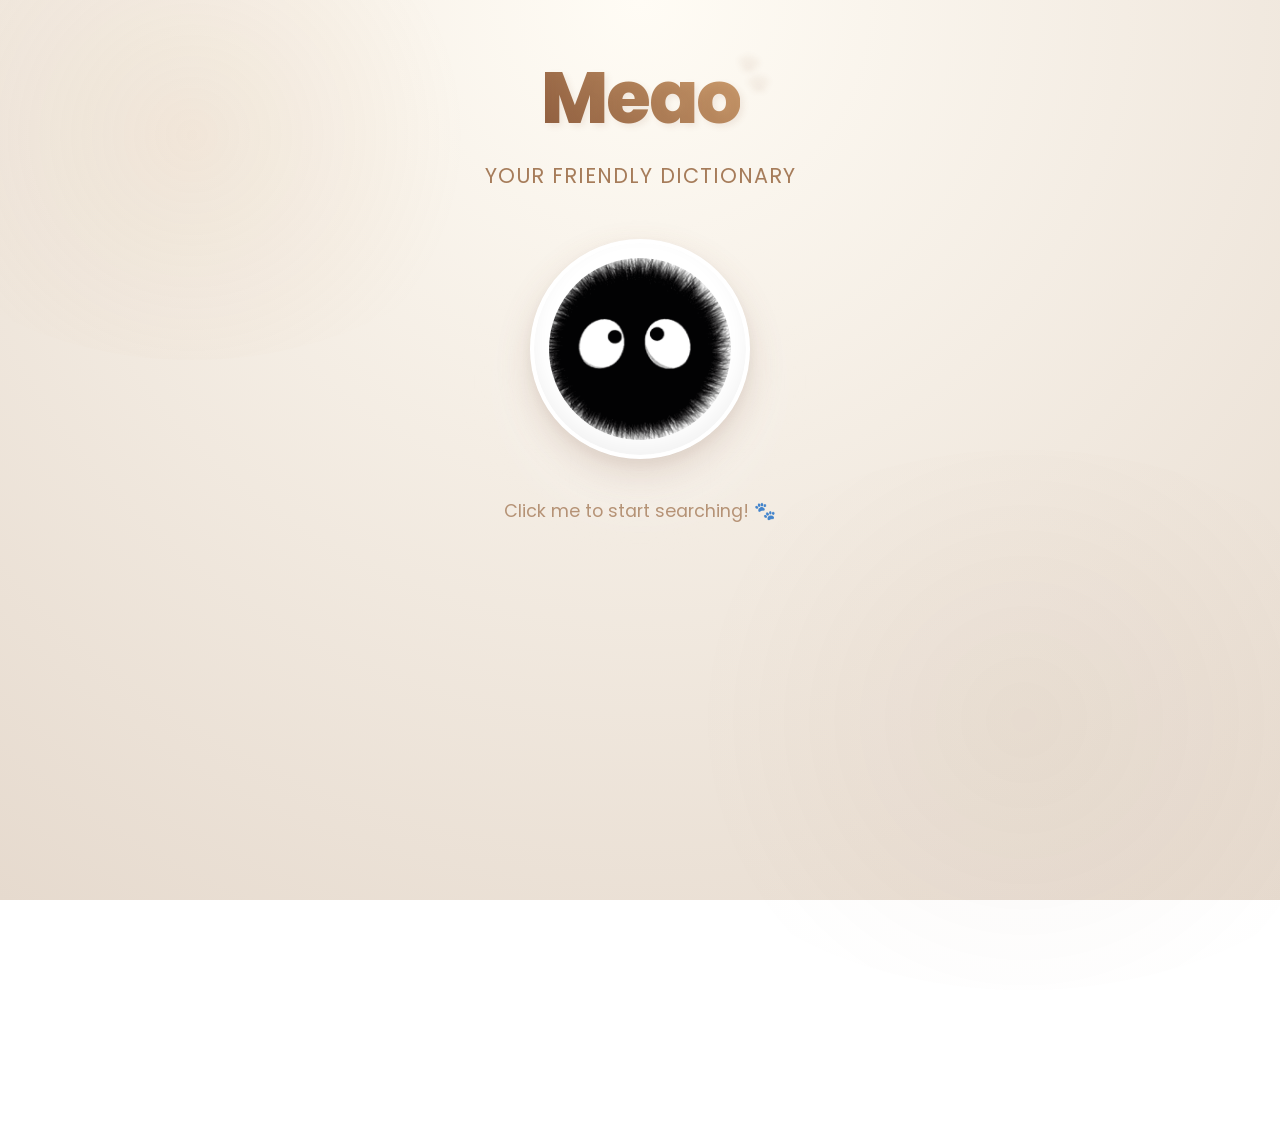
<file: index.html>
<!DOCTYPE html>
<html lang="en">
<head>
    <meta charset="UTF-8">
    <meta name="viewport" content="width=device-width, initial-scale=1.0">
    <title>Meao - Your Cute Dictionary Cat</title>
    <link rel="preconnect" href="https://fonts.googleapis.com">
    <link rel="preconnect" href="https://fonts.gstatic.com" crossorigin>
    <link href="https://fonts.googleapis.com/css2?family=Poppins:wght@300;400;500;600&display=swap" rel="stylesheet">
    <link rel="stylesheet" href="style.css">
</head>
<body>
    <div class="container">
        <!-- Header -->
        <header class="app-header">
            <h1 class="app-title">Meao</h1>
            <p class="app-subtitle">Your friendly dictionary </p>
        </header>

        <!-- Main Cat Area -->
        <main class="cat-container">
            <div class="meao-image-container" id="meao-cat">
                <img src="meao.png" alt="Meao the Dictionary Cat" class="meao-image" id="meao-image">
                
                <!-- Eyes overlay for blinking animation -->
                <div class="eyes-overlay">
                    <div class="eye-blink left-eye-blink"></div>
                    <div class="eye-blink right-eye-blink"></div>
                </div>
            </div>
            
            <!-- Click hint -->
            <div class="click-hint" id="click-hint">
                <p>Click me to start searching! 🐾</p>
            </div>
        </main>

        <!-- Search Interface (initially hidden) -->
        <div class="search-container" id="search-container">
            <div class="search-box">
                <input type="text" id="search-input" placeholder="Search for any word...">
                <button id="search-btn">
                    <span>🔍</span>
                </button>
            </div>
            
            <!-- Old language toggle removed -->
            
            <div class="history-controls">
                <button class="history-btn" onclick="window.meaoCat.showHistory()">
                    <span>📚</span> History
                </button>
                <button class="bookmarks-btn" onclick="window.meaoCat.showBookmarks()">
                    <span>⭐</span> Bookmarks
                </button>
            </div>
            
            <!-- New Translation Controls -->
            <div class="translation-controls-container">
                <div class="lang-select-group">
                    <select id="source-lang" class="lang-select"></select>
                    <button id="swap-lang-btn" class="swap-btn" title="Swap Languages">⇄</button>
                    <select id="target-lang" class="lang-select"></select>
                </div>
                <button id="voice-translation-btn" class="voice-translation-btn full-width" onclick="window.meaoCat.toggleTranslation()">
                    <span>🎤</span> Start Translation
                </button>
            </div>
            
            <div class="voice-status" id="voice-status">
                <span class="inactive">🔇 Translation Off</span>
            </div>
        </div>

        <!-- Generic Translation Panel -->
        <div class="translation-panel" id="translation-panel">
            <div class="translation-header">
                <h3 id="translation-panel-title">🌐 Live Translation</h3>
                <button class="clear-translations-btn" onclick="window.meaoCat.clearAllTranslations()">Clear All</button>
            </div>
            
            <div class="interim-transcript" id="interim-transcript">
                <!-- Live transcript appears here -->
            </div>
            
            <div class="translation-list" id="translation-list">
                <!-- Translation results appear here -->
            </div>
        </div>

        <!-- Results area (for future use) -->
        <div class="results-container" id="results-container">
            <!-- Dictionary results will appear here -->
        </div>
    </div>

    <script src="script.js"></script>
</body>
</html>
</file>
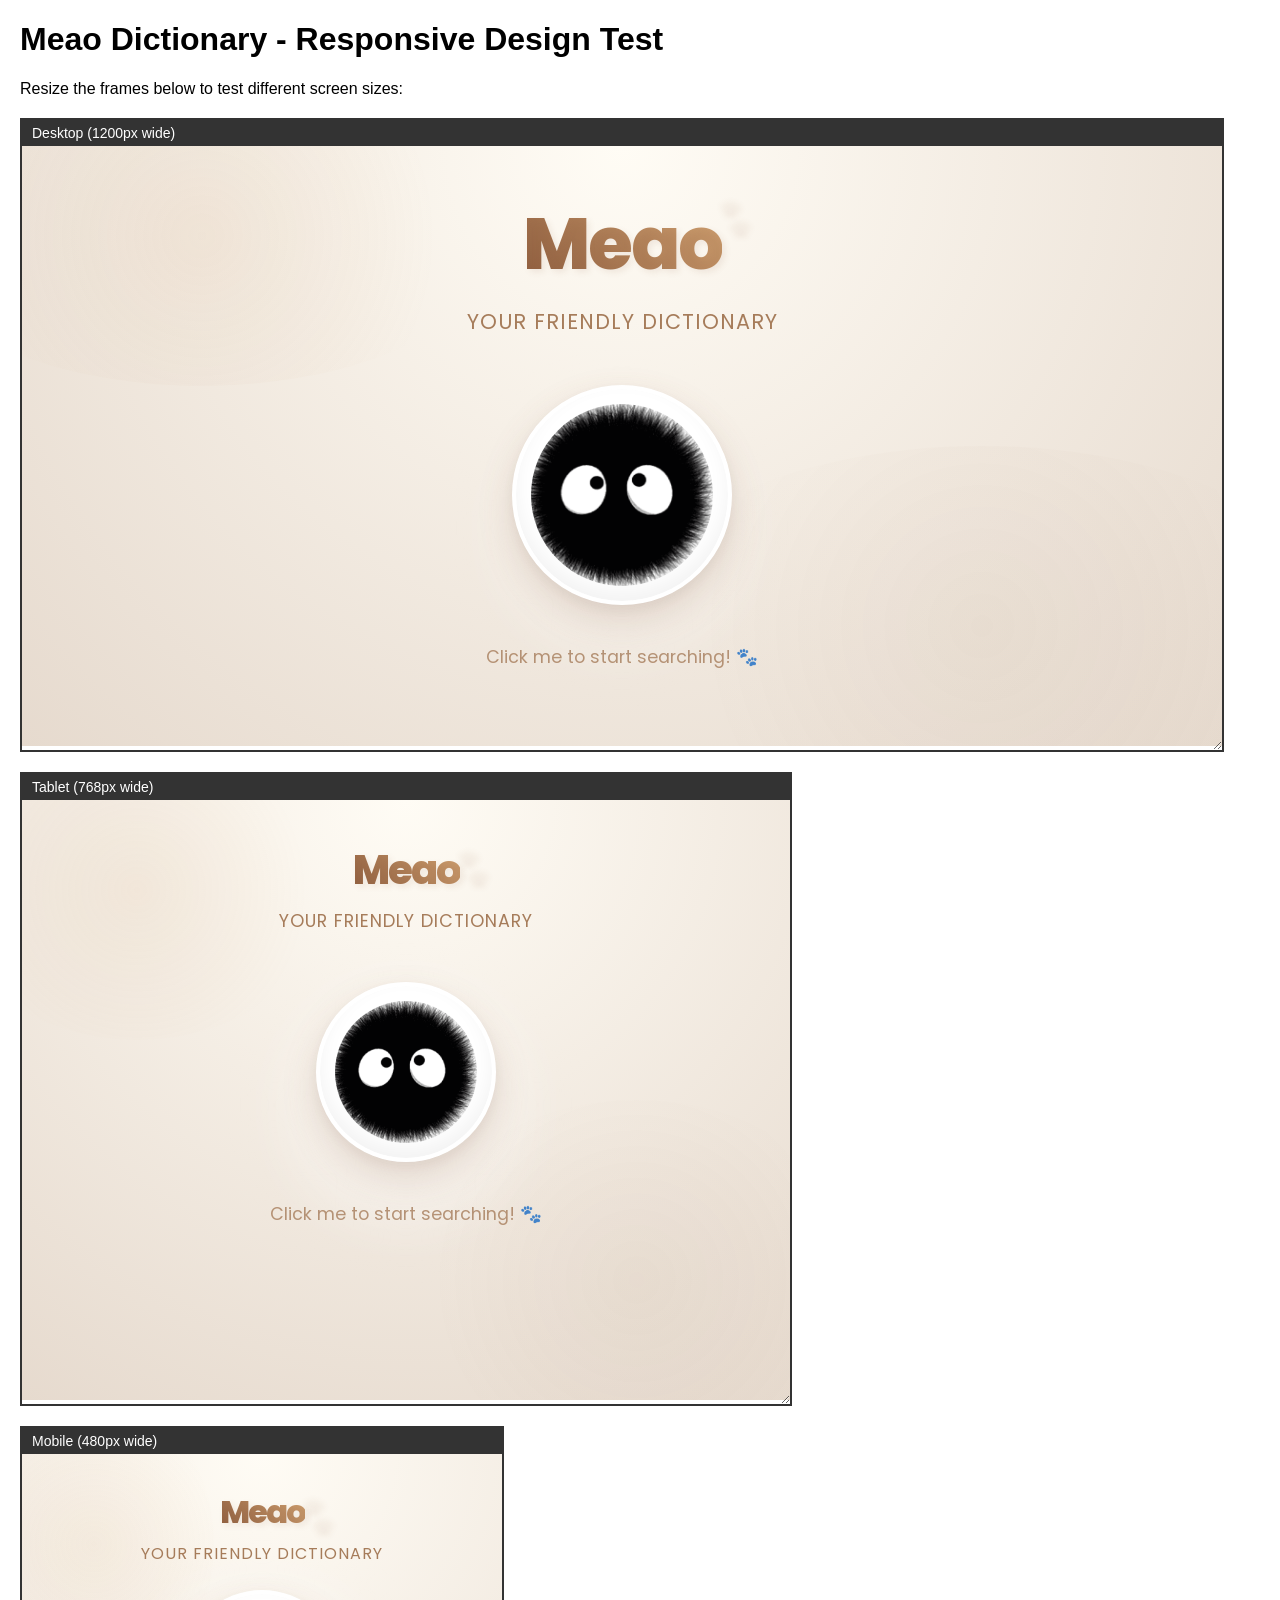
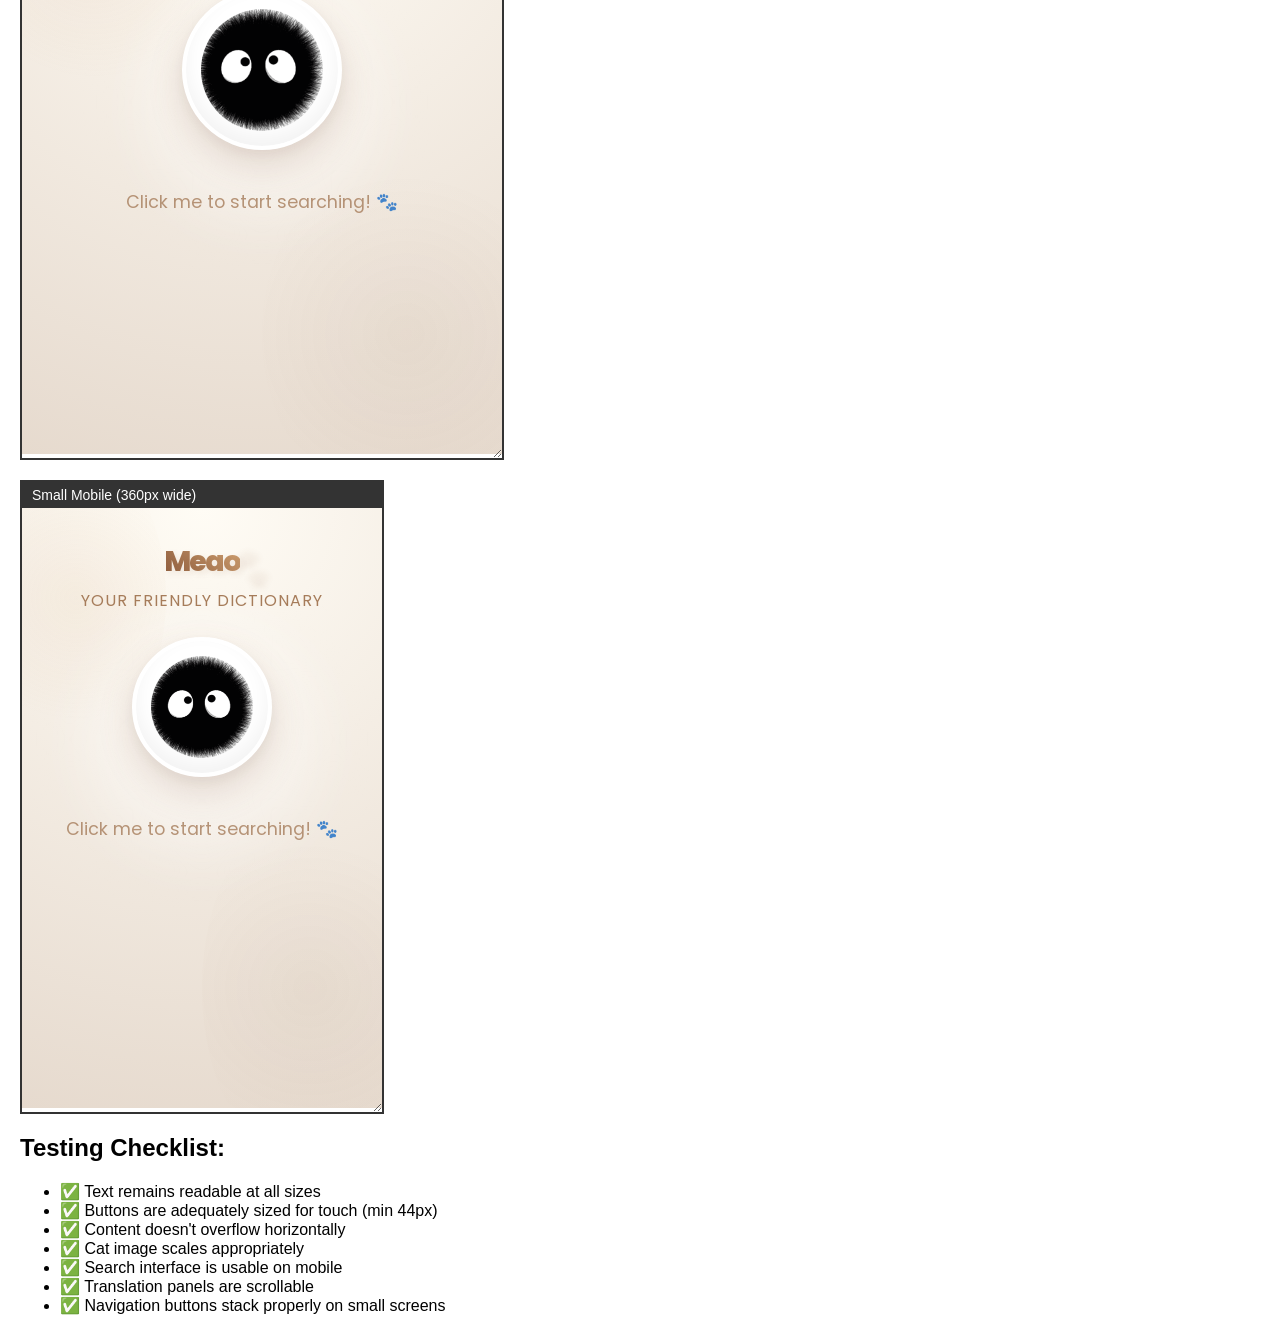
<file: test-responsive.html>
<!DOCTYPE html>
<html lang="en">
<head>
    <meta charset="UTF-8">
    <meta name="viewport" content="width=device-width, initial-scale=1.0">
    <title>Responsive Test - Meao Dictionary</title>
    <style>
        body {
            font-family: Arial, sans-serif;
            margin: 20px;
        }
        .test-frame {
            border: 2px solid #333;
            margin: 20px 0;
            overflow: hidden;
            resize: both;
        }
        .test-label {
            background: #333;
            color: white;
            padding: 5px 10px;
            margin: 0;
            font-size: 14px;
        }
        iframe {
            width: 100%;
            height: 600px;
            border: none;
        }
    </style>
</head>
<body>
    <h1>Meao Dictionary - Responsive Design Test</h1>
    <p>Resize the frames below to test different screen sizes:</p>
    
    <div class="test-frame" style="width: 1200px;">
        <div class="test-label">Desktop (1200px wide)</div>
        <iframe src="index.html"></iframe>
    </div>
    
    <div class="test-frame" style="width: 768px;">
        <div class="test-label">Tablet (768px wide)</div>
        <iframe src="index.html"></iframe>
    </div>
    
    <div class="test-frame" style="width: 480px;">
        <div class="test-label">Mobile (480px wide)</div>
        <iframe src="index.html"></iframe>
    </div>
    
    <div class="test-frame" style="width: 360px;">
        <div class="test-label">Small Mobile (360px wide)</div>
        <iframe src="index.html"></iframe>
    </div>
    
    <h2>Testing Checklist:</h2>
    <ul>
        <li>✅ Text remains readable at all sizes</li>
        <li>✅ Buttons are adequately sized for touch (min 44px)</li>
        <li>✅ Content doesn't overflow horizontally</li>
        <li>✅ Cat image scales appropriately</li>
        <li>✅ Search interface is usable on mobile</li>
        <li>✅ Translation panels are scrollable</li>
        <li>✅ Navigation buttons stack properly on small screens</li>
    </ul>
</body>
</html>
</file>
<file: style.css>
/* Reset and base styles */
* {
    margin: 0;
    padding: 0;
    box-sizing: border-box;
}

body {
    font-family: 'Poppins', sans-serif;
    background: radial-gradient(circle at 50% 0%, #fffcf5 0%, #e6dace 100%);
    background-attachment: fixed;
    min-height: 100vh;
    display: flex;
    flex-direction: column;
    align-items: center;
    justify-content: flex-start;
    overflow-x: hidden;
    overflow-y: auto;
    margin: 0;
    padding: 24px 0 40px;
    width: 100%;
}

/* Decorative background elements */
body::before {
    content: '';
    position: fixed;
    top: -10%;
    left: -10%;
    width: 50%;
    height: 50%;
    background: radial-gradient(circle, rgba(212, 165, 116, 0.1) 0%, transparent 70%);
    border-radius: 50%;
    z-index: -1;
    pointer-events: none;
    animation: floatBackground 15s infinite ease-in-out;
}

body::after {
    content: '';
    position: fixed;
    bottom: -10%;
    right: -10%;
    width: 60%;
    height: 60%;
    background: radial-gradient(circle, rgba(139, 90, 60, 0.05) 0%, transparent 70%);
    border-radius: 50%;
    z-index: -1;
    pointer-events: none;
    animation: floatBackground 20s infinite ease-in-out reverse;
}

.container {
    width: 100%;
    max-width: 800px;
    text-align: center;
    padding: 20px;
    box-sizing: border-box;
    margin: 0 auto;
}

/* Header */
.app-header {
    margin-bottom: 3rem;
    animation: fadeInDown 1s ease-out;
    position: relative;
}

.app-title {
    font-size: 4.5rem;
    font-weight: 800;
    background: linear-gradient(45deg, #8b5a3c, #d4a574);
    -webkit-background-clip: text;
    -webkit-text-fill-color: transparent;
    margin-bottom: 0.5rem;
    text-shadow: 3px 3px 6px rgba(139, 90, 60, 0.1);
    letter-spacing: -2px;
    position: relative;
    display: inline-block;
}

.app-title::after {
    content: '🐾';
    font-size: 2rem;
    position: absolute;
    top: 0;
    right: -30px;
    transform: rotate(20deg);
    animation: bounce 2s infinite;
}

.app-subtitle {
    font-size: 1.3rem;
    color: #a67c5a;
    font-weight: 400;
    letter-spacing: 1px;
    text-transform: uppercase;
}

/* Cat Container */
.cat-container {
    position: relative;
    display: flex;
    flex-direction: column;
    align-items: center;
    margin: 2rem 0;
}

.cat-container::before {
    content: '';
    position: absolute;
    top: 50%;
    left: 50%;
    transform: translate(-50%, -50%);
    width: 300px;
    height: 300px;
    background: radial-gradient(circle, rgba(255, 255, 255, 0.8) 0%, transparent 70%);
    z-index: -1;
    border-radius: 50%;
    filter: blur(20px);
}

/* Meao Image Container */
.meao-image-container {
    position: relative;
    cursor: pointer;
    transition: all 0.4s ease;
    animation: fadeInUp 1.2s ease-out, gentleFloat 4s ease-in-out infinite;
    display: inline-block;
    transform-origin: center bottom;
}


/* Meao Image */
.meao-image {
    width: 220px;
    height: 220px;
    border-radius: 50%;
    box-shadow: 
        0 15px 35px rgba(139, 90, 60, 0.2),
        0 5px 15px rgba(0,0,0,0.05),
        inset 0 -10px 20px rgba(0,0,0,0.05);
    transition: all 0.4s cubic-bezier(0.175, 0.885, 0.32, 1.275);
    background: white;
    padding: 15px;
    border: 4px solid white;
}

.meao-image:hover {
    transform: scale(1.05) rotate(2deg);
    box-shadow: 
        0 20px 40px rgba(139, 90, 60, 0.25),
        0 10px 20px rgba(0,0,0,0.05);
}


/* Animated Eyes Overlay */
.eyes-overlay {
    position: absolute;
    top: 0;
    left: 0;
    width: 100%;
    height: 100%;
    pointer-events: none;
    z-index: 2;
}

.eye-blink {
    position: absolute;
    width: 20px;
    height: 3px;
    background: #2c3e2d;
    border-radius: 10px;
    opacity: 0;
    transform-origin: center;
    animation: eyeBlink 4s ease-in-out infinite;
}

/* Position eyes based on the meao.png image */
.left-eye-blink {
    top: 40%;
    left: 30%;
    animation-delay: 0s;
}

.right-eye-blink {
    top: 40%;
    right: 30%;
    animation-delay: 0.1s;
}

/* Make eyes responsive to image size */
@media (max-width: 768px) {
    .eye-blink {
        width: 16px;
        height: 2.5px;
    }
}

@media (max-width: 480px) {
    .eye-blink {
        width: 14px;
        height: 2px;
    }
}

/* Image Click Effects */
.meao-image.clicked {
    animation: imageWiggle 0.6s ease-out;
}

.meao-image.happy {
    animation: happyBounce 0.8s ease-out;
}

/* Click Hint */
.click-hint {
    margin-top: 2rem;
    animation: fadeInUp 1.5s ease-out;
    opacity: 0.8;
}

.click-hint p {
    color: #a67c5a;
    font-size: 1.1rem;
    font-weight: 400;
    animation: bounce 2s ease-in-out infinite;
}

/* Search Container */
.search-container {
    opacity: 0;
    transform: translateY(30px);
    transition: all 0.6s ease-out;
    margin-top: 2rem;
}

.search-container.show {
    opacity: 1;
    transform: translateY(0);
}

.search-box {
    display: flex;
    align-items: center;
    background: rgba(255, 255, 255, 0.9);
    backdrop-filter: blur(10px);
    border: 1px solid rgba(255, 255, 255, 0.8);
    border-radius: 50px;
    padding: 8px 8px 8px 25px;
    box-shadow: 
        0 15px 35px rgba(139, 90, 60, 0.1), 
        0 5px 15px rgba(0,0,0,0.05);
    margin-bottom: 1.5rem;
    max-width: 500px;
    margin-left: auto;
    margin-right: auto;
    transition: all 0.3s ease;
}

.search-box:focus-within {
    transform: translateY(-2px);
    box-shadow: 
        0 20px 40px rgba(139, 90, 60, 0.15), 
        0 10px 20px rgba(0,0,0,0.05);
    border-color: #d4a574;
}

#search-input {
    flex: 1;
    border: none;
    outline: none;
    padding: 12px 10px;
    font-size: 1.1rem;
    font-family: 'Poppins', sans-serif;
    background: transparent;
    color: #5d4037;
    font-weight: 500;
}

#search-input::placeholder {
    color: #c19660;
    font-weight: 400;
}

#search-btn {
    background: linear-gradient(135deg, #d4a574 0%, #8b5a3c 100%);
    border: none;
    border-radius: 50%;
    width: 50px;
    height: 50px;
    cursor: pointer;
    transition: all 0.3s cubic-bezier(0.175, 0.885, 0.32, 1.275);
    display: flex;
    align-items: center;
    justify-content: center;
    box-shadow: 0 4px 10px rgba(139, 90, 60, 0.3);
}

#search-btn:hover {
    transform: scale(1.1) rotate(10deg);
    box-shadow: 0 6px 15px rgba(139, 90, 60, 0.4);
}

#search-btn span {
    font-size: 1.4rem;
    color: white;
    filter: drop-shadow(0 2px 2px rgba(0,0,0,0.1));
}

/* Language Toggle */
.language-toggle {
    display: flex;
    justify-content: center;
    gap: 10px;
    margin-top: 1rem;
}

.lang-btn {
    background: rgba(255, 255, 255, 0.6);
    border: 2px solid transparent;
    color: #8b5a3c;
    padding: 10px 20px;
    border-radius: 25px;
    cursor: pointer;
    font-family: 'Poppins', sans-serif;
    font-weight: 600;
    transition: all 0.3s cubic-bezier(0.175, 0.885, 0.32, 1.275);
    box-shadow: 0 4px 10px rgba(139, 90, 60, 0.05);
}

.lang-btn:hover {
    background: white;
    transform: translateY(-2px);
    box-shadow: 0 6px 15px rgba(139, 90, 60, 0.1);
}

.lang-btn.active {
    background: linear-gradient(135deg, #d4a574 0%, #8b5a3c 100%);
    color: white;
    box-shadow: 0 4px 15px rgba(139, 90, 60, 0.3);
    border-color: transparent;
}

/* Translation Controls */
.translation-controls-container {
    margin-top: 1rem;
    display: flex;
    flex-direction: column;
    gap: 10px;
}

.lang-select-group {
    display: flex;
    align-items: center;
    justify-content: center;
    gap: 10px;
}

.lang-select {
    flex: 1;
    padding: 8px 12px;
    border-radius: 15px;
    border: 1px solid rgba(193, 150, 96, 0.3);
    background: rgba(255, 255, 255, 0.8);
    color: #8b5a3c;
    font-family: 'Poppins', sans-serif;
    font-size: 0.9rem;
    cursor: pointer;
    outline: none;
    appearance: none; /* Remove default arrow */
    background-image: url("data:image/svg+xml;charset=US-ASCII,%3Csvg%20xmlns%3D%22http%3A%2F%2Fwww.w3.org%2F2000%2Fsvg%22%20width%3D%22292.4%22%20height%3D%22292.4%22%3E%3Cpath%20fill%3D%22%238b5a3c%22%20d%3D%22M287%2069.4a17.6%2017.6%200%200%200-13-5.4H18.4c-5%200-9.3%201.8-12.9%205.4A17.6%2017.6%200%200%200%200%2082.2c0%205%201.8%209.3%205.4%2012.9l128%20127.9c3.6%203.6%207.8%205.4%2012.8%205.4s9.2-1.8%2012.8-5.4L287%2095c3.5-3.5%205.4-7.8%205.4-12.8%200-5-1.9-9.2-5.5-12.8z%22%2F%3E%3C%2Fsvg%3E");
    background-repeat: no-repeat;
    background-position: right .7em top 50%;
    background-size: .65em auto;
    padding-right: 2.5em;
    box-shadow: 0 2px 5px rgba(139, 90, 60, 0.05);
    transition: all 0.3s ease;
}

.lang-select:hover {
    background-color: white;
    box-shadow: 0 4px 10px rgba(139, 90, 60, 0.1);
}

.swap-btn {
    background: rgba(255, 255, 255, 0.6);
    border: 1px solid rgba(193, 150, 96, 0.3);
    color: #8b5a3c;
    width: 35px;
    height: 35px;
    border-radius: 50%;
    cursor: pointer;
    display: flex;
    align-items: center;
    justify-content: center;
    font-size: 1.2rem;
    transition: all 0.3s ease;
}

.swap-btn:hover {
    background: white;
    transform: rotate(180deg);
    box-shadow: 0 4px 10px rgba(139, 90, 60, 0.1);
}

.voice-translation-btn.full-width {
    width: 100%;
    justify-content: center;
    padding: 10px;
    font-size: 1rem;
    margin-top: 5px;
}

/* History Controls */
.history-controls {
    display: flex;
    justify-content: center;
    gap: 10px;
    margin-top: 1rem;
}

.history-btn, .bookmarks-btn, .voice-translation-btn, .voice-translation-btn-ja {
    background: rgba(255, 255, 255, 0.6);
    border: 1px solid rgba(193, 150, 96, 0.3);
    color: #8b5a3c;
    padding: 8px 16px;
    border-radius: 20px;
    cursor: pointer;
    font-family: 'Poppins', sans-serif;
    font-weight: 500;
    font-size: 0.9rem;
    transition: all 0.3s ease;
    display: flex;
    align-items: center;
    gap: 8px;
    box-shadow: 0 2px 5px rgba(139, 90, 60, 0.05);
}

.history-btn:hover, .bookmarks-btn:hover, .voice-translation-btn:hover, .voice-translation-btn-ja:hover {
    background: white;
    transform: translateY(-2px);
    box-shadow: 0 4px 10px rgba(139, 90, 60, 0.1);
    border-color: #d4a574;
}


/* Voice Translation Button States */
.voice-translation-btn.active, .voice-translation-btn-ja.active {
    background: #d4007c;
    border-color: #d4007c;
    color: white;
    animation: pulse 2s ease-in-out infinite;
}

.voice-translation-btn.active:hover, .voice-translation-btn-ja.active:hover {
    background: #b8006b;
    border-color: #b8006b;
}

/* Japanese translation button specific styling */
.voice-translation-btn-ja {
    border-color: #8b4513;
}

.voice-translation-btn-ja:hover {
    background: #8b4513;
    color: white;
}

.voice-translation-btn-ja.active {
    background: #8b4513;
    border-color: #8b4513;
    color: white;
}

.voice-translation-btn-ja.active:hover {
    background: #a0522d;
    border-color: #a0522d;
}

/* Voice Status Indicator */
.voice-status {
    margin-top: 0.5rem;
    padding: 8px 16px;
    border-radius: 20px;
    background: #f5f1eb;
    border: 1px solid #e8ddd4;
    font-size: 0.8rem;
    font-weight: 500;
    transition: all 0.3s ease;
}

.voice-status.active {
    background: #e8f5e8;
    border-color: #c8e6c9;
}

.voice-status .listening {
    color: #2e7d32;
    animation: pulse 1.5s ease-in-out infinite;
}

.voice-status .waiting {
    color: #f57c00;
}

.voice-status .inactive {
    color: #757575;
}

.clear-btn {
    background: #d4a574;
    border: none;
    color: white;
    padding: 5px 10px;
    border-radius: 10px;
    cursor: pointer;
    font-size: 0.8rem;
    transition: all 0.3s ease;
}

.clear-btn:hover {
    background: #c19660;
    transform: scale(1.05);
}

/* Translation Panel */
.translation-panel {
    margin-top: 2rem;
    background: rgba(255, 255, 255, 0.85);
    backdrop-filter: blur(12px);
    border: 1px solid rgba(255, 255, 255, 0.6);
    border-radius: 30px;
    padding: 1.5rem;
    opacity: 0;
    transform: translateY(20px);
    transition: all 0.5s ease-out;
    max-height: 400px;
    overflow: hidden;
    box-shadow: 0 10px 30px rgba(139, 90, 60, 0.1);
}

.translation-panel.show {
    opacity: 1;
    transform: translateY(0);
}

.translation-header {
    display: flex;
    justify-content: space-between;
    align-items: center;
    margin-bottom: 1rem;
    padding-bottom: 0.5rem;
    border-bottom: 2px solid #e8ddd4;
}

.translation-header h3 {
    color: #8b5a3c;
    margin: 0;
    font-size: 1.2rem;
    font-weight: 600;
}

.clear-translations-btn {
    background: #d4a574;
    border: none;
    color: white;
    padding: 6px 12px;
    border-radius: 12px;
    cursor: pointer;
    font-size: 0.8rem;
    font-weight: 500;
    transition: all 0.3s ease;
}

.clear-translations-btn:hover {
    background: #c19660;
    transform: scale(1.05);
}

.interim-transcript {
    background: #f0e6dc;
    border: 1px solid #d4a574;
    border-radius: 10px;
    padding: 12px;
    margin-bottom: 1rem;
    min-height: 40px;
    color: #8b5a3c;
    font-style: italic;
    font-size: 0.9rem;
    display: flex;
    align-items: center;
    justify-content: center;
    text-align: center;
}

#interim-transcript-en-ja:empty::before {
    content: "Speak in English and see Japanese translations appear here...";
    color: #c19660;
    opacity: 0.7;
}

#interim-transcript-ja-en:empty::before {
    content: "日本語で話して英語の翻訳をここで見る...";
    color: #c19660;
    opacity: 0.7;
}

.translation-list {
    max-height: 250px;
    overflow-y: auto;
    padding-right: 5px;
}

.translation-item {
    background: white;
    border: 1px solid #e8ddd4;
    border-radius: 12px;
    padding: 12px;
    margin-bottom: 10px;
    transition: all 0.3s ease;
    animation: slideInUp 0.4s ease-out;
    position: relative;
}

.translation-item:hover {
    box-shadow: 0 4px 12px rgba(139, 90, 60, 0.1);
    transform: translateY(-2px);
}

.translation-original {
    display: flex;
    align-items: center;
    gap: 8px;
    margin-bottom: 8px;
    font-weight: 500;
    color: #6d5942;
    word-wrap: break-word;
    overflow-wrap: break-word;
    max-width: 100%;
}

.translation-arrow {
    text-align: center;
    color: #d4a574;
    font-weight: bold;
    font-size: 1.2rem;
    margin: 5px 0;
}

.translation-result {
    display: flex;
    align-items: center;
    gap: 8px;
    margin-bottom: 8px;
    font-weight: 500;
    color: #8b5a3c;
    word-wrap: break-word;
    overflow-wrap: break-word;
    max-width: 100%;
}

.lang-indicator {
    font-size: 1rem;
}

.translation-time {
    position: absolute;
    top: 8px;
    right: 30px;
    font-size: 0.7rem;
    color: #a67c5a;
    background: #f5f1eb;
    padding: 2px 6px;
    border-radius: 8px;
}

.remove-translation {
    position: absolute;
    top: 8px;
    right: 8px;
    background: #ff6b6b;
    border: none;
    color: white;
    border-radius: 50%;
    width: 20px;
    height: 20px;
    cursor: pointer;
    font-size: 0.8rem;
    font-weight: bold;
    transition: all 0.3s ease;
    display: flex;
    align-items: center;
    justify-content: center;
}

.remove-translation:hover {
    background: #e63946;
    transform: scale(1.1);
}

/* Results Container */
.results-container {
    margin-top: 2rem;
    opacity: 0;
    transform: translateY(20px);
    transition: all 0.5s ease-out;
}

.results-container.show {
    opacity: 1;
    transform: translateY(0);
}

/* Result Cards */
.result-card {
    background: rgba(255, 255, 255, 0.85);
    backdrop-filter: blur(12px);
    border: 1px solid rgba(255, 255, 255, 0.6);
    border-radius: 30px;
    padding: 2rem;
    box-shadow: 
        0 15px 35px rgba(139, 90, 60, 0.15),
        0 5px 15px rgba(0,0,0,0.05);
    text-align: left;
    margin-top: 1rem;
    opacity: 0;
    animation: fadeInUp 0.5s ease-out forwards;
}

.result-header {
    display: flex;
    justify-content: space-between;
    align-items: flex-start;
    margin-bottom: 1.5rem;
    border-bottom: 2px solid #f5f1eb;
    padding-bottom: 1rem;
}

.word-title {
    color: #8b5a3c;
    margin: 0;
    font-size: 2rem;
    font-weight: 600;
    word-wrap: break-word;
    overflow-wrap: break-word;
    max-width: 100%;
}

.phonetic-section {
    display: flex;
    align-items: center;
    gap: 10px;
    margin-top: 0.5rem;
}

.phonetic-text {
    color: #a67c5a;
    font-style: italic;
    font-size: 1.1rem;
}

.audio-btn {
    background: #d4a574;
    border: none;
    border-radius: 50%;
    width: 35px;
    height: 35px;
    cursor: pointer;
    transition: all 0.3s ease;
    display: flex;
    align-items: center;
    justify-content: center;
    font-size: 1rem;
}

.audio-btn:hover {
    background: #c19660;
    transform: scale(1.1);
}

.bookmark-btn {
    background: transparent;
    border: 2px solid #d4a574;
    border-radius: 15px;
    padding: 8px 12px;
    cursor: pointer;
    transition: all 0.3s ease;
    color: #8b5a3c;
    font-size: 1.2rem;
}

.bookmark-btn:hover {
    background: #d4a574;
    transform: scale(1.05);
}

/* Translation Section */
.translation-section {
    background: linear-gradient(135deg, rgba(240, 230, 220, 0.5) 0%, rgba(232, 221, 212, 0.5) 100%);
    border: 1px solid rgba(212, 165, 116, 0.5);
    border-radius: 20px;
    padding: 1.2rem;
    margin-bottom: 1.5rem;
    animation: slideInUp 0.4s ease-out;
}

.translation-label {
    display: flex;
    align-items: center;
    gap: 8px;
    color: #8b5a3c;
    font-size: 1rem;
    font-weight: 600;
    margin-bottom: 0.8rem;
    text-transform: uppercase;
    letter-spacing: 0.5px;
}

.translation-icon {
    font-size: 1.2rem;
}

.translation-content {
    display: flex;
    align-items: center;
    gap: 10px;
    flex-wrap: wrap;
}

.translation-text {
    font-size: 1.3rem;
    font-weight: 500;
    color: #6d5942;
    background: rgba(255, 255, 255, 0.8);
    padding: 8px 12px;
    border-radius: 10px;
    border: 1px solid rgba(193, 150, 96, 0.3);
    box-shadow: 0 2px 5px rgba(139, 90, 60, 0.05);
    word-wrap: break-word;
    overflow-wrap: break-word;
    max-width: 100%;
}

.translation-lang-indicator {
    background: #c19660;
    color: white;
    padding: 4px 8px;
    border-radius: 8px;
    font-size: 0.7rem;
    font-weight: 600;
    text-transform: uppercase;
}

.meanings-container {
    margin-bottom: 1.5rem;
}

.meaning-section {
    margin-bottom: 1.5rem;
}

.part-of-speech {
    color: #c19660;
    font-size: 1rem;
    font-weight: 600;
    margin-bottom: 0.8rem;
    text-transform: uppercase;
    letter-spacing: 0.5px;
}

.definition-item {
    margin-bottom: 1rem;
    padding-left: 1rem;
    border-left: 3px solid #f5f1eb;
}

.definition {
    color: #6d5942;
    line-height: 1.6;
    margin-bottom: 0.5rem;
    word-wrap: break-word;
    overflow-wrap: break-word;
}

.example {
    color: #a67c5a;
    font-style: italic;
    margin-left: 1rem;
    padding: 0.5rem;
    background: #f5f1eb;
    border-radius: 8px;
    border-left: 3px solid #d4a574;
    word-wrap: break-word;
    overflow-wrap: break-word;
}

.result-footer {
    display: flex;
    justify-content: space-between;
    align-items: center;
    padding-top: 1rem;
    border-top: 1px solid #f5f1eb;
    color: #a67c5a;
    font-size: 0.9rem;
}

.footer-left {
    display: flex;
    gap: 8px;
    align-items: center;
}

.language-tag {
    background: #d4a574;
    color: white;
    padding: 3px 8px;
    border-radius: 10px;
    font-weight: 500;
}

.jlpt-tag {
    background: #8b5a3c;
    color: white;
    padding: 3px 8px;
    border-radius: 10px;
    font-weight: 500;
    font-size: 0.8rem;
}

.common-tag {
    background: #c19660;
    color: white;
    padding: 3px 8px;
    border-radius: 10px;
    font-weight: 500;
    font-size: 0.8rem;
}

/* Error Card */
.error-card {
    text-align: center;
    background: linear-gradient(135deg, #fff3e0 0%, #fff 100%);
    border: 2px solid #ffcc80;
}

.error-content h3 {
    color: #8b5a3c;
    margin-bottom: 1rem;
}

.error-content p {
    color: #6d5942;
    margin-bottom: 1rem;
}

.error-suggestions {
    text-align: left;
    background: white;
    padding: 1rem;
    border-radius: 10px;
    border-left: 4px solid #d4a574;
}

.error-suggestions ul {
    margin-left: 1rem;
    color: #6d5942;
}

.error-suggestions li {
    margin-bottom: 0.3rem;
}

/* History and Bookmarks Lists */
.list-header {
    display: flex;
    justify-content: space-between;
    align-items: center;
    margin-bottom: 1.5rem;
    padding-bottom: 1rem;
    border-bottom: 2px solid #f5f1eb;
}

.list-header h3 {
    color: #8b5a3c;
    margin: 0;
}

.history-list {
    max-height: 400px;
    overflow-y: auto;
}

.history-item {
    background: rgba(249, 246, 241, 0.7);
    border: 1px solid rgba(232, 221, 212, 0.8);
    border-radius: 15px;
    padding: 12px;
    margin-bottom: 8px;
    cursor: pointer;
    transition: all 0.3s ease;
    display: flex;
    justify-content: space-between;
    align-items: center;
}

.history-item:hover {
    background: white;
    border-color: #d4a574;
    transform: translateX(5px);
    box-shadow: 0 4px 10px rgba(139, 90, 60, 0.1);
}

.history-word {
    font-weight: 500;
    color: #8b5a3c;
    font-size: 1.1rem;
    word-wrap: break-word;
    overflow-wrap: break-word;
    max-width: 100%;
}

.history-meta {
    display: flex;
    gap: 10px;
    align-items: center;
}

.history-time {
    color: #a67c5a;
    font-size: 0.8rem;
}

.empty-state {
    text-align: center;
    padding: 2rem;
    color: #a67c5a;
}

.empty-state h3 {
    color: #8b5a3c;
    margin-bottom: 1rem;
}

/* Animations */
@keyframes fadeInDown {
    from {
        opacity: 0;
        transform: translateY(-30px);
    }
    to {
        opacity: 1;
        transform: translateY(0);
    }
}

@keyframes fadeInUp {
    from {
        opacity: 0;
        transform: translateY(30px);
    }
    to {
        opacity: 1;
        transform: translateY(0);
    }
}

@keyframes breathe {
    0%, 100% {
        transform: scale(1);
    }
    50% {
        transform: scale(1.02);
    }
}

@keyframes gentleFloat {
    0%, 100% {
        transform: translateY(0px) rotate(0deg);
    }
    25% {
        transform: translateY(-3px) rotate(0.5deg);
    }
    50% {
        transform: translateY(-6px) rotate(0deg);
    }
    75% {
        transform: translateY(-3px) rotate(-0.5deg);
    }
}

@keyframes pulseGlow {
    0%, 100% {
        opacity: 0.3;
        transform: translate(-50%, -50%) scale(1);
    }
    50% {
        opacity: 0.6;
        transform: translate(-50%, -50%) scale(1.1);
    }
}

@keyframes imageWiggle {
    0%, 100% {
        transform: rotate(0deg);
    }
    15% {
        transform: rotate(5deg) scale(1.02);
    }
    30% {
        transform: rotate(-4deg) scale(1.02);
    }
    45% {
        transform: rotate(3deg) scale(1.02);
    }
    60% {
        transform: rotate(-2deg) scale(1.02);
    }
    75% {
        transform: rotate(1deg) scale(1.02);
    }
}

@keyframes happyBounce {
    0%, 100% {
        transform: translateY(0px) scale(1);
    }
    25% {
        transform: translateY(-10px) scale(1.05);
    }
    50% {
        transform: translateY(-15px) scale(1.08);
    }
    75% {
        transform: translateY(-8px) scale(1.03);
    }
}

@keyframes eyeBlink {
    0%, 90%, 100% {
        opacity: 0;
        transform: scaleY(0);
    }
    92%, 98% {
        opacity: 1;
        transform: scaleY(1);
    }
}

@keyframes quickBlink {
    0%, 100% {
        opacity: 0;
        transform: scaleY(0);
    }
    50% {
        opacity: 1;
        transform: scaleY(1);
    }
}

@keyframes bounce {
    0%, 20%, 50%, 80%, 100% {
        transform: translateY(0);
    }
    40% {
        transform: translateY(-5px);
    }
    60% {
        transform: translateY(-3px);
    }
}

@keyframes slideInUp {
    from {
        opacity: 0;
        transform: translateY(20px);
    }
    to {
        opacity: 1;
        transform: translateY(0);
    }
}

@keyframes blink {
    0%, 90%, 100% {
        transform: scaleY(0);
    }
    92%, 98% {
        transform: scaleY(1);
    }
}

@keyframes eyeMove {
    0%, 20%, 100% {
        transform: translateX(0);
    }
    10% {
        transform: translateX(-2px);
    }
    30% {
        transform: translateX(2px);
    }
}

@keyframes tailWag {
    0%, 100% {
        transform: rotate(10deg);
    }
    50% {
        transform: rotate(-5deg);
    }
}

@keyframes quickBlink {
    0%, 100% {
        transform: scaleY(0);
    }
    50% {
        transform: scaleY(1);
    }
}

@keyframes pulse {
    0%, 100% {
        opacity: 1;
        transform: scale(1);
    }
    50% {
        opacity: 0.8;
        transform: scale(1.05);
    }
}

/* Click and Happy state animations for the meao image */
.meao-image-container.clicked {
    animation: gentleFloat 4s ease-in-out infinite, imageWiggle 0.6s ease-out;
}

.meao-image-container.happy {
    animation: gentleFloat 4s ease-in-out infinite, happyBounce 0.8s ease-out;
}

/* Responsive Design */
/* Large tablets and small desktops */
@media (max-width: 1024px) {
    .container {
        max-width: 90%;
        padding: 20px;
    }
    
    .app-title {
        font-size: 3rem;
    }
    
    .translation-panel {
        max-height: 350px;
    }
}

/* Tablets */
@media (max-width: 768px) {
    .container {
        max-width: 95%;
        padding: 16px;
    }
    
    .app-title {
        font-size: 2.5rem;
    }
    
    .app-subtitle {
        font-size: 1.1rem;
    }
    
    .meao-image-container {
        transform: scale(0.85);
    }
    
    .meao-image {
        width: 180px;
        height: 180px;
    }
    
    .search-box {
        max-width: 90%;
        padding: 6px;
    }
    
    #search-input {
        padding: 10px 18px;
        font-size: 0.95rem;
    }
    
    #search-btn {
        width: 40px;
        height: 40px;
    }
    
    .history-controls {
        flex-wrap: wrap;
        gap: 8px;
    }
    
    .history-btn, .bookmarks-btn, .voice-translation-btn, .voice-translation-btn-ja {
        padding: 5px 10px;
        font-size: 0.8rem;
    }
    
    .translation-panel {
        padding: 1.2rem;
        max-height: 300px;
    }
    
    .result-card {
        padding: 1.5rem;
    }
    
    .word-title {
        font-size: 1.8rem;
    }
    
    .translation-text {
        font-size: 1.2rem;
    }
}

/* Mobile landscape and small tablets */
@media (max-width: 640px) {
    .container {
        padding: 12px;
    }
    
    .app-header {
        margin-bottom: 2rem;
    }
    
    .language-toggle {
        flex-wrap: wrap;
        gap: 8px;
    }
    
    .lang-btn {
        padding: 6px 12px;
        font-size: 0.9rem;
    }
    
    .history-controls {
        justify-content: center;
        gap: 6px;
    }
    
    .translation-header {
        flex-direction: column;
        align-items: flex-start;
        gap: 10px;
    }
    
    .translation-header h3 {
        font-size: 1.1rem;
    }
    
    .result-header {
        flex-direction: column;
        align-items: center;
        text-align: center;
        gap: 15px;
    }
    
    .phonetic-section {
        justify-content: center;
    }
}

/* Mobile phones */
@media (max-width: 480px) {
    .container {
        padding: 10px;
    }
    
    .app-title {
        font-size: 2rem;
        margin-bottom: 0.3rem;
    }
    
    .app-subtitle {
        font-size: 1rem;
    }
    
    .app-header {
        margin-bottom: 1.5rem;
    }
    
    .meao-image-container {
        transform: scale(0.7);
    }
    
    .meao-image {
        width: 160px;
        height: 160px;
    }
    
    .cat-container {
        margin: 1rem 0;
    }
    
    .search-box {
        max-width: 100%;
        padding: 5px;
    }
    
    #search-input {
        padding: 8px 15px;
        font-size: 0.9rem;
    }
    
    #search-btn {
        width: 35px;
        height: 35px;
    }
    
    .lang-btn {
        padding: 5px 10px;
        font-size: 0.85rem;
    }
    
    .history-controls {
        display: grid;
        grid-template-columns: 1fr 1fr;
        gap: 8px;
        width: 100%;
    }
    
    .history-btn, .bookmarks-btn, .voice-translation-btn, .voice-translation-btn-ja {
        padding: 8px 4px;
        font-size: 0.8rem;
        width: 100%;
        justify-content: center;
        text-align: center;
        min-width: 0;
        display: flex;
        align-items: center;
    }

    .extra-text {
        display: none;
    }
    
    .voice-status {
        padding: 6px 12px;
        font-size: 0.75rem;
    }
    
    .translation-panel {
        padding: 1rem;
        max-height: 250px;
        margin-top: 1.5rem;
    }

    .translation-panel {
        max-height: 70vh;
        overflow-x: hidden;
        overflow-y: auto;
        -webkit-overflow-scrolling: touch;
    }
    
    .interim-transcript {
        padding: 10px;
        font-size: 0.8rem;
        min-height: 35px;
    }
    
    .translation-item {
        padding: 10px;
        margin-bottom: 8px;
    }

    .translation-list {
        max-height: none;
    }
    
    .translation-original, .translation-result {
        font-size: 0.9rem;
    }
    
    .translation-time {
        font-size: 0.65rem;
        top: 6px;
        right: 25px;
    }
    
    .remove-translation {
        width: 18px;
        height: 18px;
        font-size: 0.7rem;
        top: 6px;
        right: 6px;
    }
    
    .result-card {
        padding: 1.2rem;
        margin-top: 0.8rem;
    }
    
    .word-title {
        font-size: 1.5rem;
    }
    
    .phonetic-text {
        font-size: 1rem;
    }
    
    .audio-btn {
        width: 30px;
        height: 30px;
        font-size: 0.9rem;
    }
    
    .translation-section {
        padding: 1rem;
    }
    
    .translation-text {
        font-size: 1.1rem;
        padding: 6px 10px;
    }
    
    .part-of-speech {
        font-size: 0.9rem;
    }
    
    .definition {
        font-size: 0.9rem;
        line-height: 1.5;
    }
    
    .example {
        font-size: 0.8rem;
        padding: 0.4rem;
        margin-left: 0.5rem;
    }
    
    .result-footer {
        flex-direction: column;
        align-items: center;
        gap: 10px;
        text-align: center;
    }
    
    .footer-left {
        justify-content: center;
    }
    
    .history-list {
        max-height: 300px;
    }
    
    .history-item {
        padding: 10px;
        flex-direction: column;
        align-items: flex-start;
        gap: 5px;
    }
    
    .history-word {
        font-size: 1rem;
    }
    
    .history-meta {
        gap: 8px;
    }
    
    .history-time {
        font-size: 0.75rem;
    }
}

/* Very small screens */
@media (max-width: 360px) {
    .container {
        padding: 8px;
    }
    
    .app-title {
        font-size: 1.8rem;
    }
    
    .meao-image {
        width: 140px;
        height: 140px;
    }
    
    .search-box {
        padding: 4px;
    }
    
    #search-input {
        padding: 6px 12px;
        font-size: 0.85rem;
    }
    
    #search-btn {
        width: 32px;
        height: 32px;
    }
    
    .history-controls {
        grid-template-columns: 1fr;
        gap: 6px;
    }
    
    .history-btn, .bookmarks-btn, .voice-translation-btn, .voice-translation-btn-ja {
        width: 100%;
        justify-content: center;
    }
    
    .translation-panel {
        padding: 0.8rem;
        max-height: 65vh;
        overflow-x: hidden;
        overflow-y: auto;
        -webkit-overflow-scrolling: touch;
    }
    
    .word-title {
        font-size: 1.3rem;
    }
    
    .result-card {
        padding: 1rem;
    }
}

/* Fix for very wide screens */
@media (min-width: 1400px) {
    .container {
        max-width: 900px;
    }
    
    .translation-panel {
        max-height: 450px;
    }
    
    .history-list {
        max-height: 450px;
    }
}

/* Landscape orientation fixes */
@media (max-height: 500px) and (orientation: landscape) {
    .app-header {
        margin-bottom: 1rem;
    }
    
    .cat-container {
        margin: 1rem 0;
    }
    
    .meao-image-container {
        transform: scale(0.6);
    }
    
    .translation-panel {
        max-height: 200px;
    }
    
    .history-list {
        max-height: 200px;
    }
}

/* Print styles */
@media print {
    .meao-image-container,
    .search-container,
    .translation-panel {
        display: none;
    }
    
    .result-card {
        box-shadow: none;
        border: 1px solid #ccc;
    }
    
    .app-title {
        color: #000;
    }
}

/* Touch and hover improvements */
@media (hover: hover) {
    .meao-image-container:hover {
        transform: scale(1.05);
    }
}

/* Remove hover effects on touch devices */
@media (hover: none) {
    .meao-image-container:hover {
        transform: none;
    }
    
    .history-btn:hover, .bookmarks-btn:hover, .voice-translation-btn:hover, .voice-translation-btn-ja:hover {
        background: transparent;
        color: #8b5a3c;
        transform: none;
    }
    
    .lang-btn:hover {
        background: transparent;
        color: #8b5a3c;
    }
}

/* Ensure minimum touch target size */
@media (max-width: 768px) {
    .history-btn, .bookmarks-btn, .voice-translation-btn, .voice-translation-btn-ja {
        min-height: 44px;
        min-width: 44px;
    }
    
    .lang-btn {
        min-height: 44px;
        min-width: 60px;
    }
    
    #search-btn {
        min-width: 44px;
        min-height: 44px;
    }
    
    .audio-btn {
        min-width: 44px;
        min-height: 44px;
    }
    
    .bookmark-btn {
        min-height: 44px;
        min-width: 44px;
    }
    
    .remove-translation {
        min-width: 24px;
        min-height: 24px;
    }
}

/* Smooth scrolling for better UX */
html {
    scroll-behavior: smooth;
}

/* Focus styles for accessibility */
*:focus {
    outline: 2px solid #d4a574;
    outline-offset: 2px;
}

/* Skip focus outline for mouse users */
.js-focus-visible :focus:not(.focus-visible) {
    outline: none;
}

/* High contrast mode support */
@media (prefers-contrast: high) {
    .app-title {
        text-shadow: none;
    }
    
    .search-box {
        border: 2px solid #000;
    }
    
    .lang-btn, .history-btn, .bookmarks-btn, .voice-translation-btn, .voice-translation-btn-ja {
        border-width: 2px;
    }
}

/* Reduced motion support */
@media (prefers-reduced-motion: reduce) {
    * {
        animation-duration: 0.01ms !important;
        animation-iteration-count: 1 !important;
        transition-duration: 0.01ms !important;
    }
    
    .meao-image-container {
        animation: none;
    }
    
    .eye-blink {
        animation: none;
    }
}

/* Development and debugging utilities (remove in production) */
@media screen and (max-width: 1px) {
    /* This never applies but helps with debugging */
    .debug * {
        outline: 1px solid red !important;
    }
}

/* Force GPU acceleration for smooth animations on mobile */
.meao-image-container,
.search-container,
.translation-panel,
.result-card {
    transform: translateZ(0);
    backface-visibility: hidden;
    perspective: 1000px;
}

/* Prevent iOS zoom on input focus */
@media screen and (max-width: 768px) {
    input[type="text"],
    input[type="search"],
    select,
    textarea {
        font-size: 16px !important;
    }
}

@keyframes floatBackground {
    0%, 100% { transform: translate(0, 0); }
    50% { transform: translate(20px, 20px); }
}
</file>
